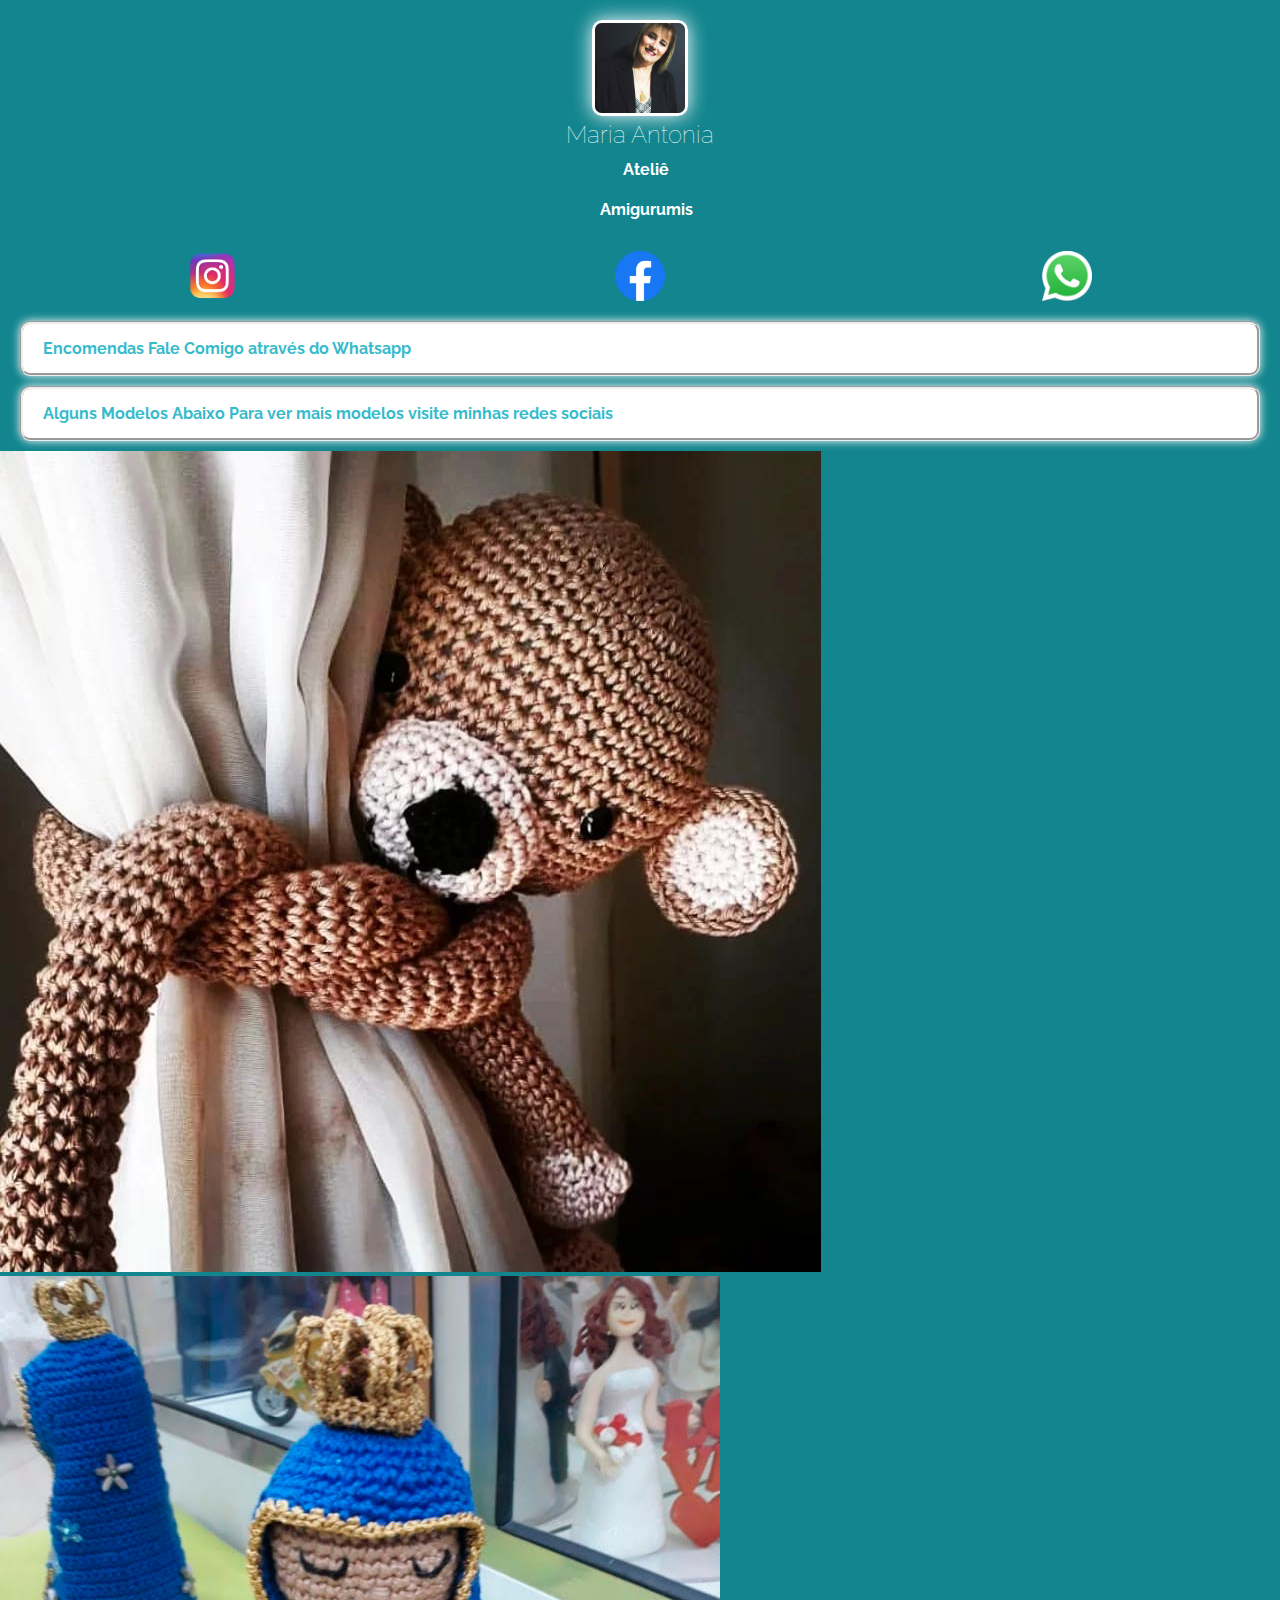
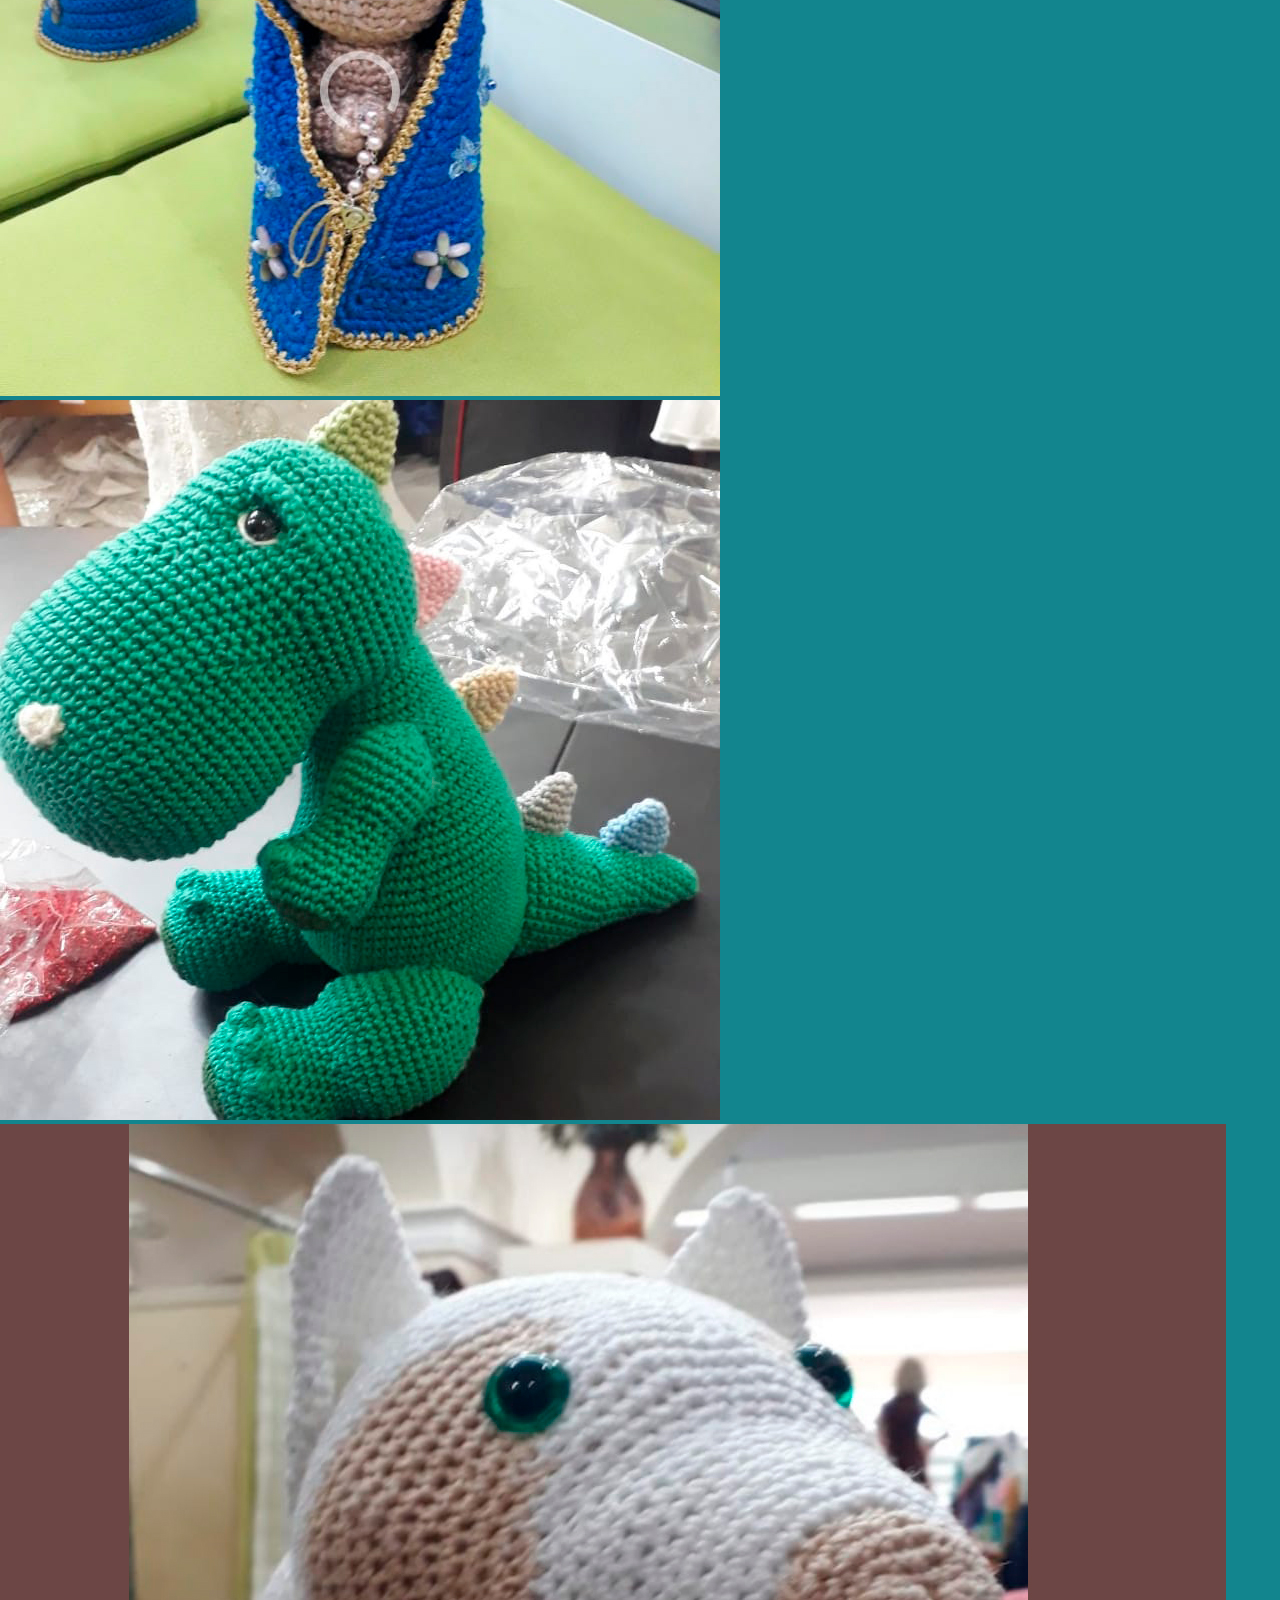
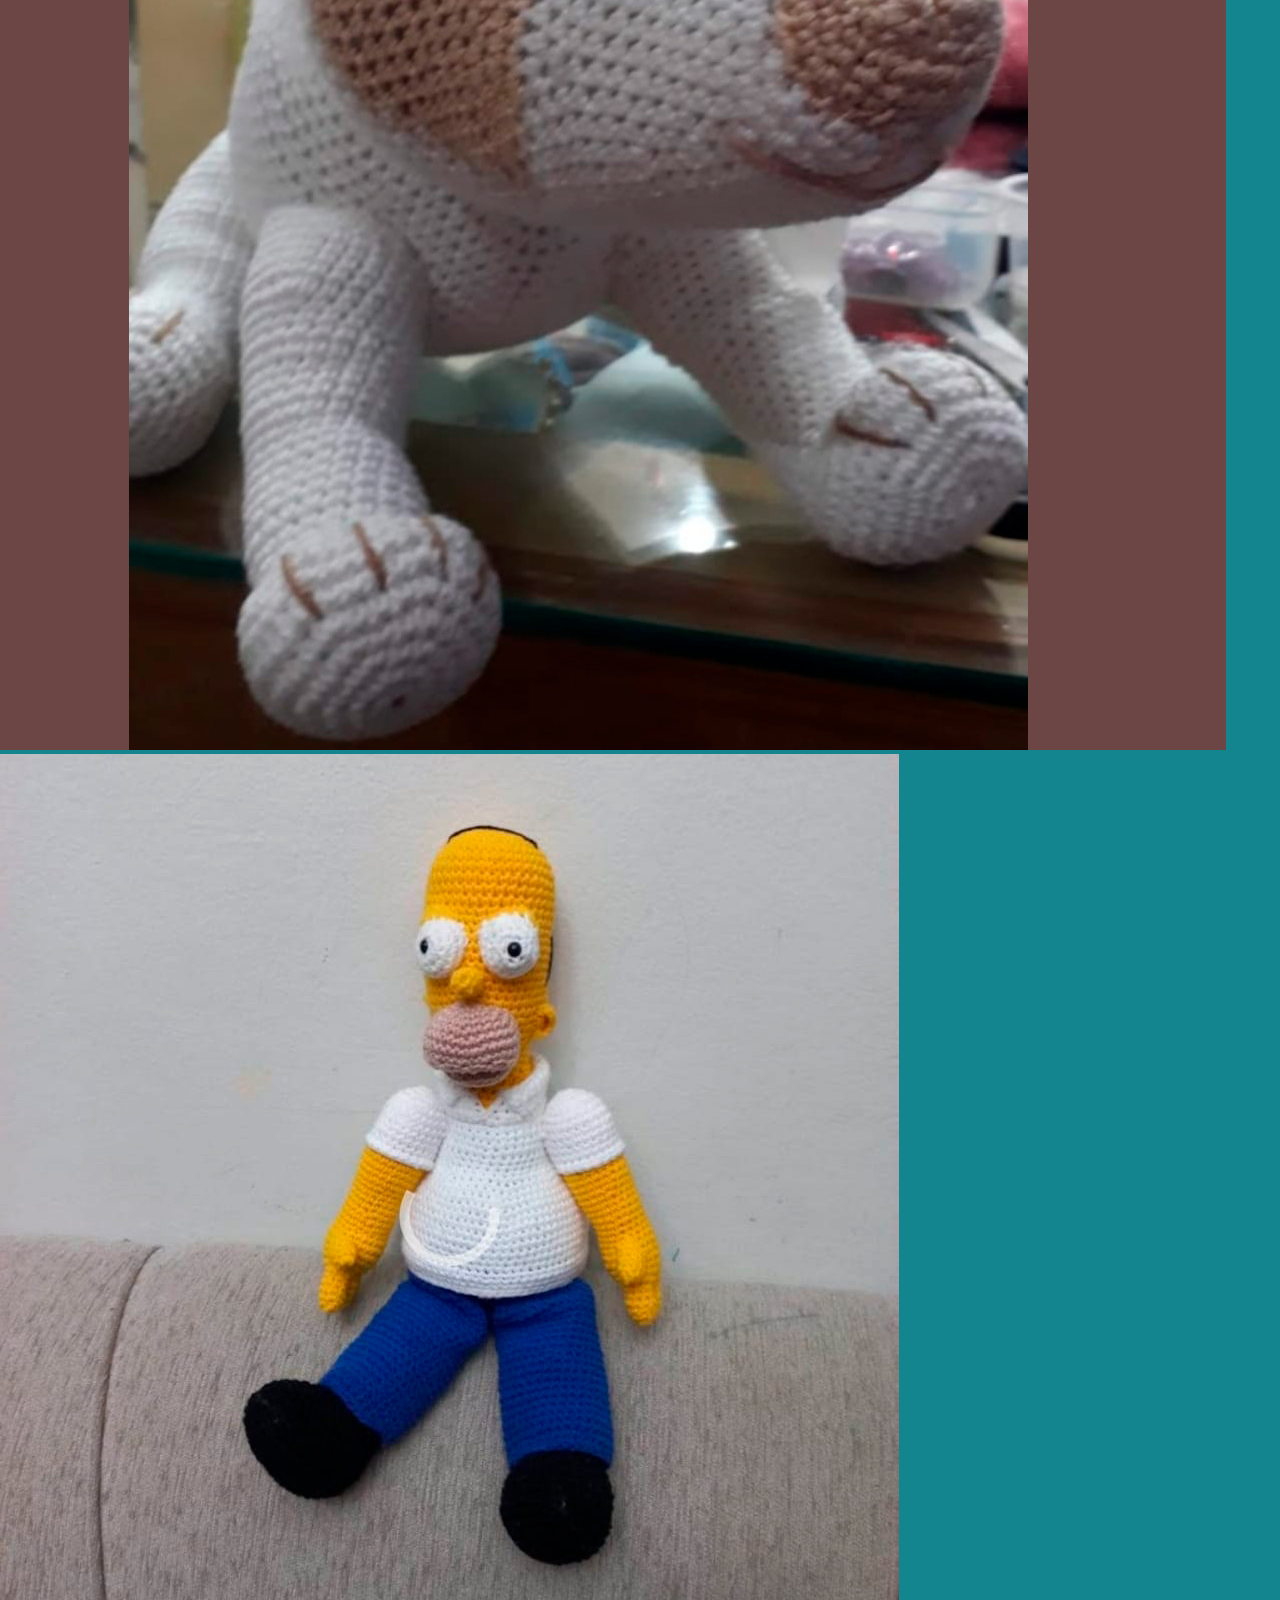
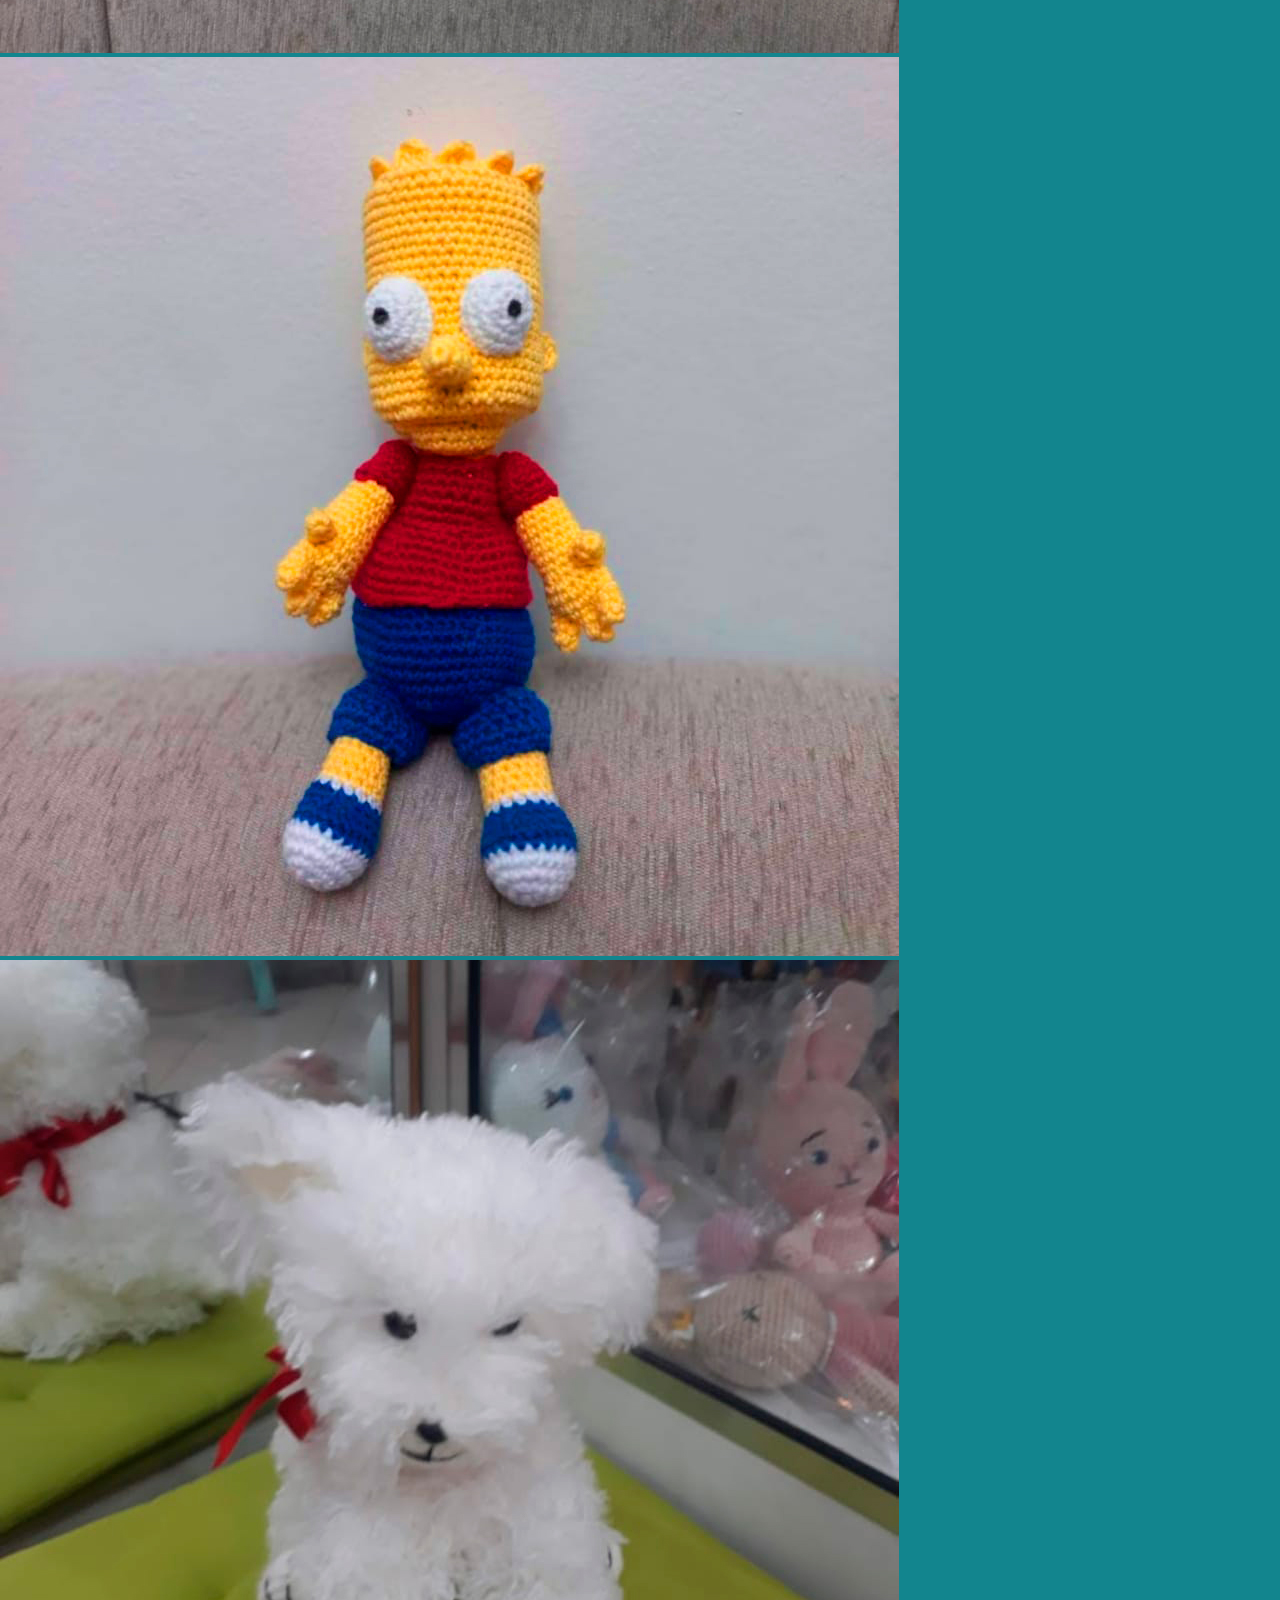
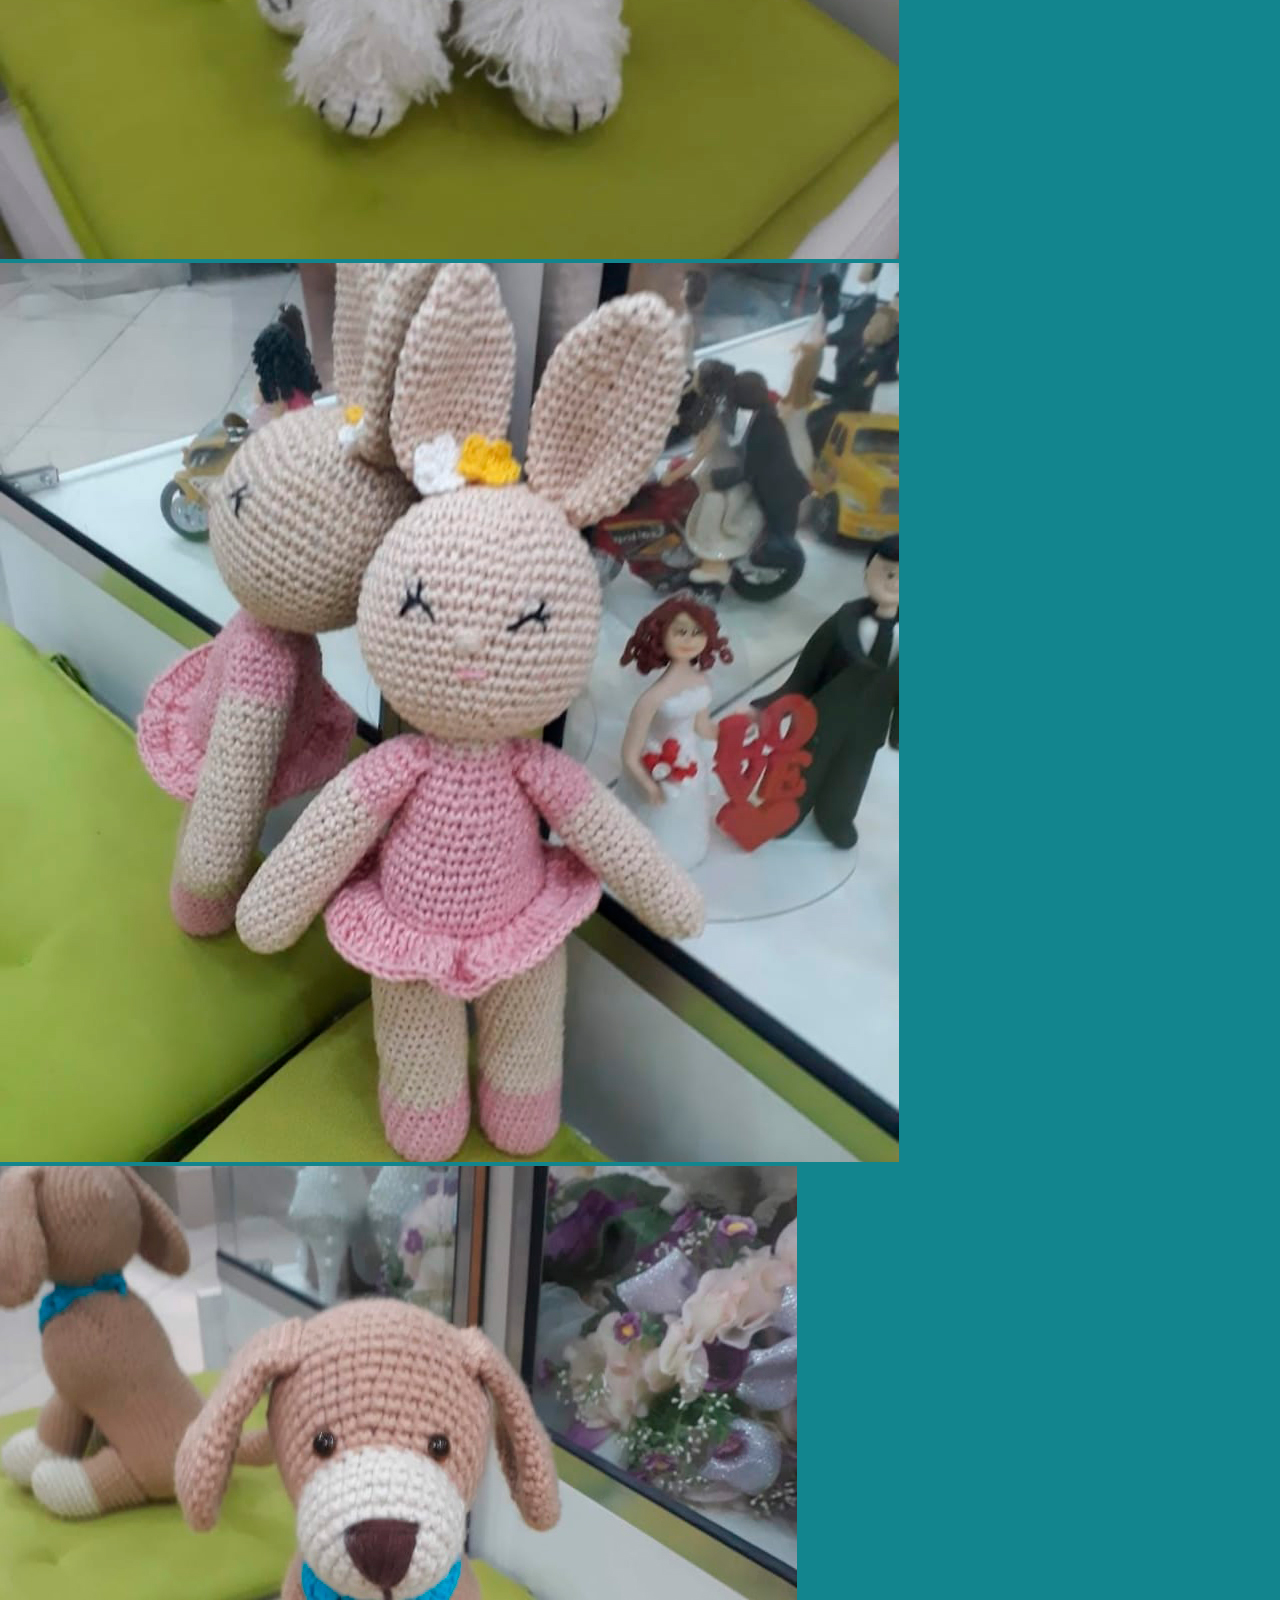
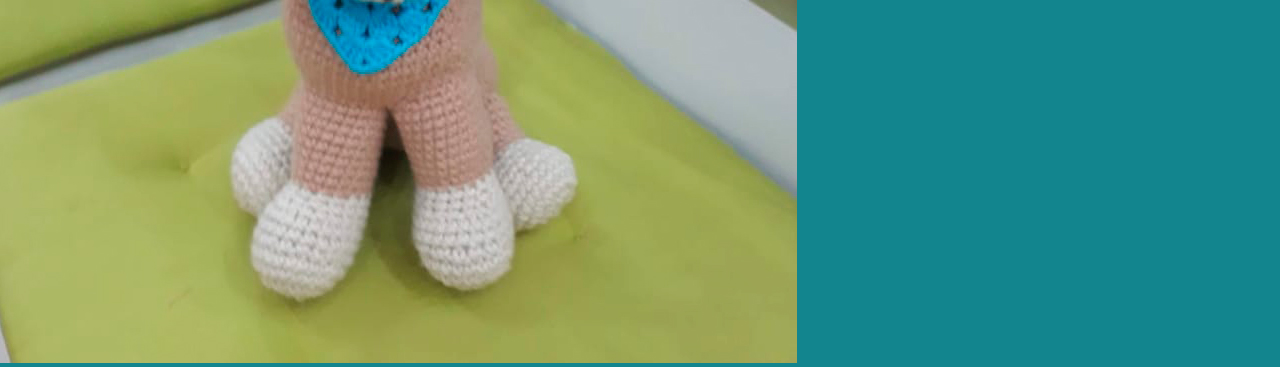
<file: index.html>
<!DOCTYPE html>
<html lang="en">
<head>
    <meta charset="UTF-8">
    <meta http-equiv="X-UA-Compatible" content="IE=edge">
    <meta name="viewport" content="width=device-width, initial-scale=1.0">
    <title>Maria Antonia</title>
    
    <link href="https://fonts.googleapis.com/css2?family=Architects+Daughter&family=Raleway&display=swap" rel="stylesheet"> 
    <link rel="stylesheet" href="css/style.css">
       
        <!-- Google tag (gtag.js) -->
    <script async src="https://www.googletagmanager.com/gtag/js?id=G-160RDP6TL5"></script>
    <script>
    window.dataLayer = window.dataLayer || [];
    function gtag(){dataLayer.push(arguments);}
    gtag('js', new Date());

    gtag('config', 'G-160RDP6TL5');
    </script>

</head>
<body>

    <div class="profile">
    <img src="img/mariaantonia.jpg" alt="Maria Antonia" class="avatar">
    <h1>Maria Antonia</h1>
    <h2>Ateliê</h2>
    <h2>Amigurumis</h2>
    </div>

    <ul class="social">
        
        <li>
            <a href="https://www.instagram.com/ateliemariaantoniabugano/">
                <img src="img/instagram.png" alt="Instagram">
            </a>
        </li>
        <li>
            <a href="https://www.facebook.com/maria.antonia.14811">
                <img src="img/facebook.png" alt="facebook">
            </a>
        </li>
        <li>
            <a href="https://wa.me/551198592854">
                <img src="img/whatsapp-logo.png" alt="Whatsapp">
            </a>
        </li>
    </ul>

    <ul class="links-list">
        <li>
            <a href="https://wa.me/551198592854">
                Encomendas
               <Span> Fale Comigo através do Whatsapp</Span>
               
            </a>
        </li>

        <li>
            <a href="https://www.instagram.com/ateliemariaantoniabugano/">
                Alguns Modelos Abaixo
                <span>Para ver mais modelos visite minhas redes sociais</span>
            </a>
        </li>
    </ul>
    
    <div class="flexbox">
        <img src="img/amigurumi1.jpg" alt="Instagram" class="amigurumi">
        <img src="img/amigurumi2.jpg" alt="facebook" class="amigurumi">
        <img src="img/amigurumi3.jpg" alt="Whatsapp" class="amigurumi">
        
    </div>

    <div class="flexbox">
        <img src="img/amigurumi 4.jpg" alt="Instagram" class="amigurumi">
        <img src="img/amigurumi 6.jpg" alt="facebook" class="amigurumi">
        <img src="img/amigurumi 7.jpg" alt="Whatsapp" class="amigurumi">
    </div>

    <div class="flexbox">
        
        <img src="img/amigurumi 8.jpg" alt="Instagram" class="amigurumi">
        <img src="img/amigurumi 5.jpg" alt="facebook" class="amigurumi">
        <img src="img/amigurumi 9.jpg" alt="Whatsapp" class="amigurumi">
    </div>


</body>
</html>
</file>
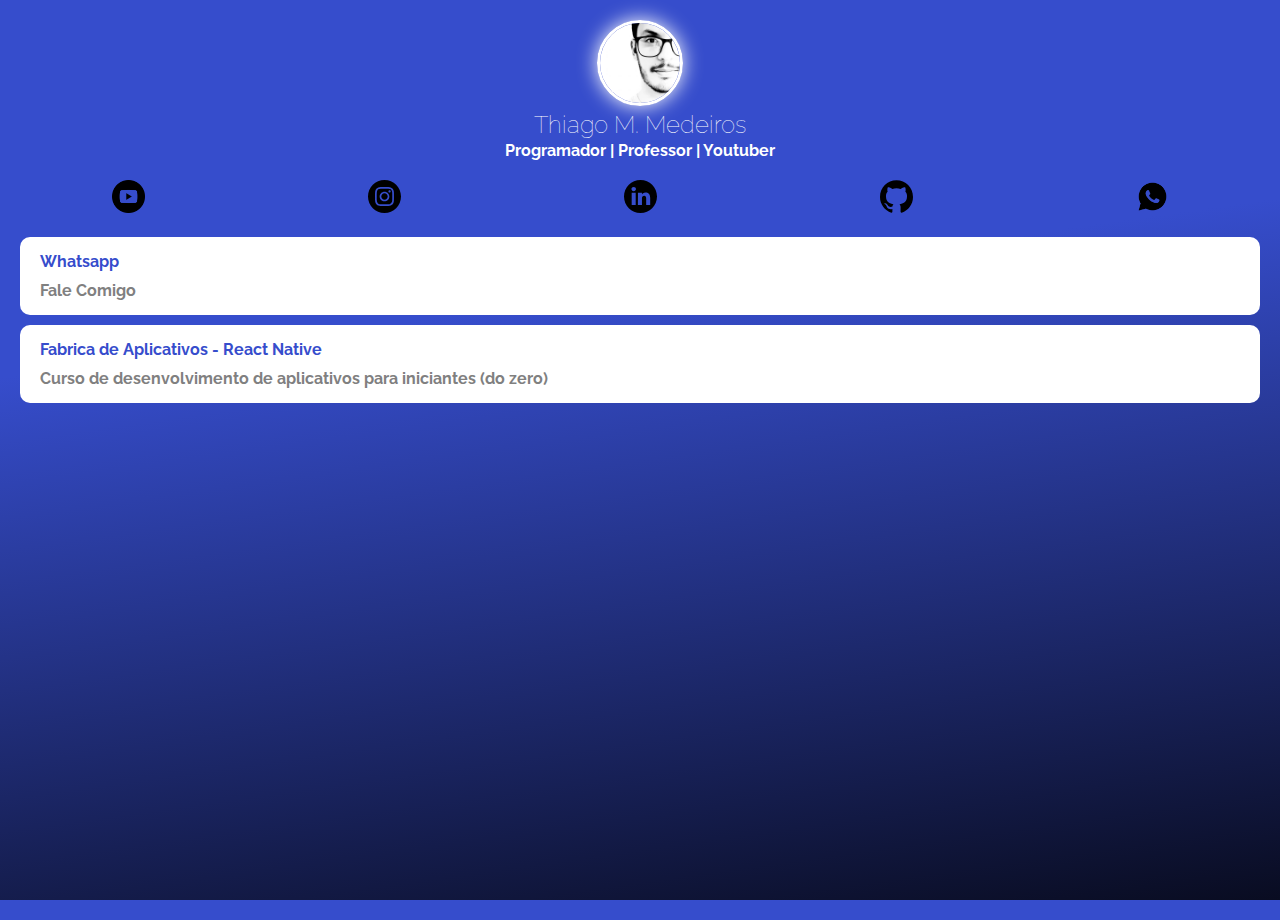
<file: aula 1/index.html>
<!DOCTYPE html>
<html lang="en">
<head>
    <meta charset="UTF-8">
    <meta http-equiv="X-UA-Compatible" content="IE=edge">
    <meta name="viewport" content="width=device-width, initial-scale=1.0">
    <title>Linktree</title>
    
    <link href="https://fonts.googleapis.com/css2?family=Architects+Daughter&family=Raleway&display=swap" rel="stylesheet"> 
    <link rel="stylesheet" href="css/style.css">
        <!-- Google tag (gtag.js) -->
    <script async src="https://www.googletagmanager.com/gtag/js?id=G-S53VRRER6B"></script>
    <script>
    window.dataLayer = window.dataLayer || [];
    function gtag(){dataLayer.push(arguments);}
    gtag('js', new Date());

    gtag('config', 'G-S53VRRER6B');
    </script>
</head>
<body>

    <div class="profile">
    <img src="img/thiago.jpg" alt="Thiago" class="avatar">
    <h1>Thiago M. Medeiros</h1>
    <h2>Programador | Professor | Youtuber</h2>
    </div>

    <ul class="social">
        <li>
            <a href="https://www.youtube.com/channel/UCliwVac0Y6uI9OvebSNn2wg"> 
                <img src="img/youtube.png" alt="Youtube">
            </a>
        </li>
        <li>
            <a href="https://www.instagram.com/brunarafaelbugano/">
                <img src="img/insta.svg" alt="Instagram">
            </a>
        </li>
        <li>
            <a href="">
                <img src="img/linkedin.svg" alt="Linkedin">
            </a>
        </li>
        <li>
            <a href="">
                <img src="img/github.svg" alt="Github">
            </a>
        </li>
        <li>
            <a href="">
                <img src="img/whatsapp.png" alt="Whatsapp">
            </a>
        </li>
    </ul>

    <ul class="links-list">
        <li>
            <a href="https://wa.me/5511956494586">
                Whatsapp
               <Span> Fale Comigo</Span>
            </a>
    
        </li>
        <li>
            <a href="">
                Fabrica de Aplicativos - React Native
                <span>Curso de desenvolvimento de aplicativos para iniciantes (do zero)</span>
            </a>
        </li>
    </ul>

</body>
</html>
</file>
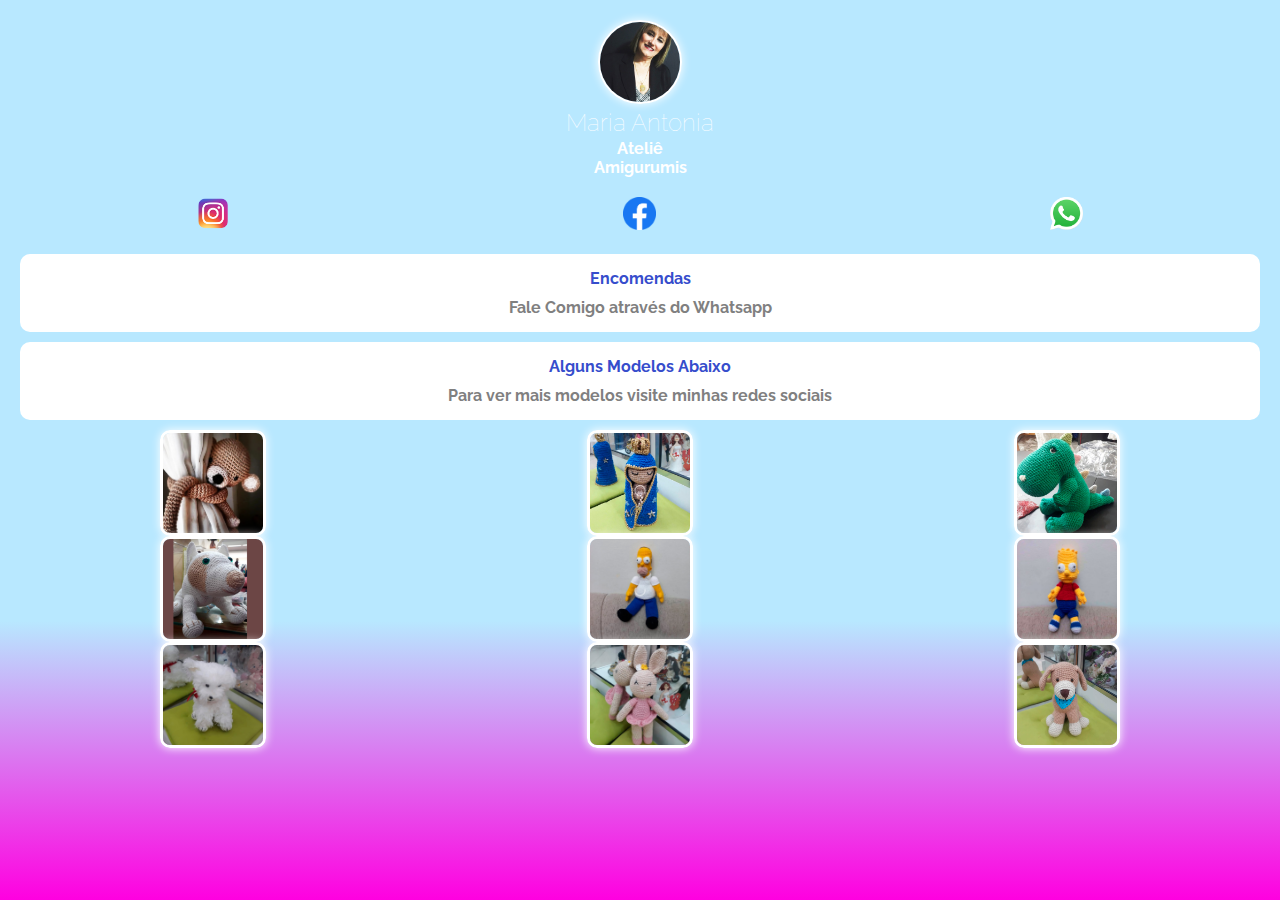
<file: linktree-mariaantonia/linktree-mariaantonia/index.html>
<!DOCTYPE html>
<html lang="en">
<head>
    <meta charset="UTF-8">
    <meta http-equiv="X-UA-Compatible" content="IE=edge">
    <meta name="viewport" content="width=device-width, initial-scale=1.0">
    <title>Maria Antonia</title>
    
    <link href="https://fonts.googleapis.com/css2?family=Architects+Daughter&family=Raleway&display=swap" rel="stylesheet"> 
    <link rel="stylesheet" href="css/style.css">
       
        <!-- Google tag (gtag.js) -->
    <script async src="https://www.googletagmanager.com/gtag/js?id=G-160RDP6TL5"></script>
    <script>
    window.dataLayer = window.dataLayer || [];
    function gtag(){dataLayer.push(arguments);}
    gtag('js', new Date());

    gtag('config', 'G-160RDP6TL5');
    </script>

</head>
<body>

    <div class="profile">
    <img src="img/mariaantonia.jpg" alt="Maria Antonia" class="avatar">
    <h1>Maria Antonia</h1>
    <h2>Ateliê</h2>
    <h2>Amigurumis</h2>
    </div>

    <ul class="social">
        
        <li>
            <a href="https://www.instagram.com/artesanatosmariaantonia/">
                <img src="img/instagram.png" alt="Instagram">
            </a>
        </li>
        <li>
            <a href="https://www.facebook.com/maria.antonia.14811">
                <img src="img/facebook.png" alt="facebook">
            </a>
        </li>
        <li>
            <a href="https://wa.me/551198592854">
                <img src="img/whatsapp-logo.png" alt="Whatsapp">
            </a>
        </li>
    </ul>

    <ul class="links-list">
        <li>
            <a href="https://wa.me/551198592854">
                Encomendas
               <Span> Fale Comigo através do Whatsapp</Span>
               
            </a>
        </li>

        <li>
            <a href="https://www.instagram.com/artesanatosmariaantonia/">
                Alguns Modelos Abaixo
                <span>Para ver mais modelos visite minhas redes sociais</span>
            </a>
        </li>
    </ul>
    
    <div class="flexbox">
        <img src="img/amigurumi1.jpg" alt="Instagram" class="amigurumi">
        <img src="img/amigurumi2.jpg" alt="facebook" class="amigurumi">
        <img src="img/amigurumi3.jpg" alt="Whatsapp" class="amigurumi">
        
    </div>

    <div class="flexbox">
        <img src="img/amigurumi 4.jpg" alt="Instagram" class="amigurumi">
        <img src="img/amigurumi 6.jpg" alt="facebook" class="amigurumi">
        <img src="img/amigurumi 7.jpg" alt="Whatsapp" class="amigurumi">
    </div>

    <div class="flexbox">
        
        <img src="img/amigurumi 8.jpg" alt="Instagram" class="amigurumi">
        <img src="img/amigurumi 5.jpg" alt="facebook" class="amigurumi">
        <img src="img/amigurumi 9.jpg" alt="Whatsapp" class="amigurumi">
    </div>


</body>
</html>
</file>
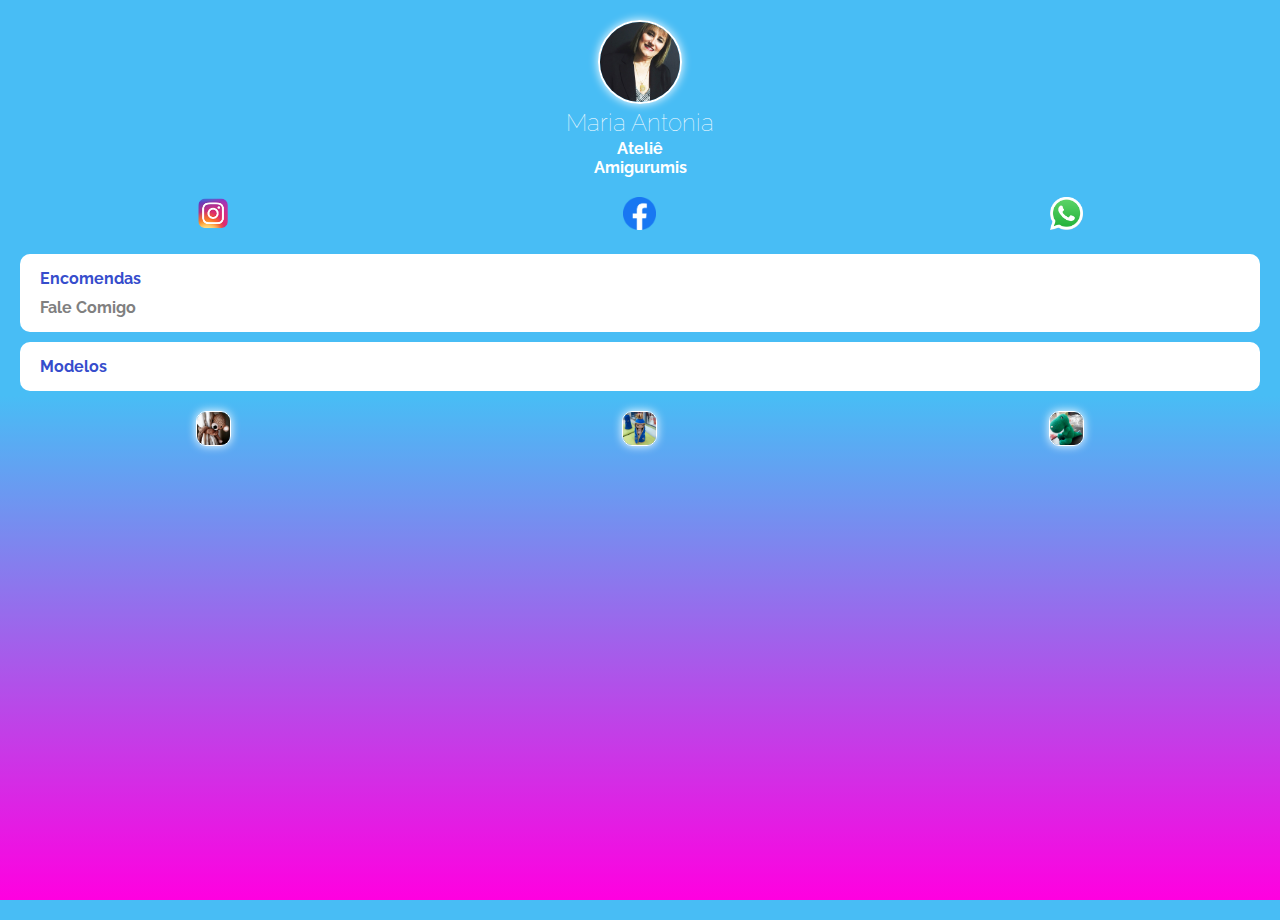
<file: linktree-mariaantonia/linktree-mariaantonia/linktree-mariaantonia/index.html>
<!DOCTYPE html>
<html lang="en">
<head>
    <meta charset="UTF-8">
    <meta http-equiv="X-UA-Compatible" content="IE=edge">
    <meta name="viewport" content="width=device-width, initial-scale=1.0">
    <title>Maria Antonia</title>
    
    <link href="https://fonts.googleapis.com/css2?family=Architects+Daughter&family=Raleway&display=swap" rel="stylesheet"> 
    <link rel="stylesheet" href="css/style.css">
       
</head>
<body>

    <div class="profile">
    <img src="img/mariaantonia.jpg" alt="Maria Antonia" class="avatar">
    <h1>Maria Antonia</h1>
    <h2>Ateliê</h2>
    <h2>Amigurumis</h2>
    </div>

    <ul class="social">
        
        <li>
            <a href="https://www.instagram.com/artesanatosmariaantonia/">
                <img src="img/instagram.png" alt="Instagram">
            </a>
        </li>
        <li>
            <a href="https://www.facebook.com/maria.antonia.14811">
                <img src="img/facebook.png" alt="facebook">
            </a>
        </li>
        <li>
            <a href="https://wa.me/551198592854">
                <img src="img/whatsapp-logo.png" alt="Whatsapp">
            </a>
        </li>
    </ul>

    <ul class="links-list">
        <li>
            <a href="https://wa.me/551198592854">
                Encomendas
               <Span> Fale Comigo</Span>
               
            </a>
    
        </li>
        <li>
            <a href="">
                Modelos
            </a>
        </li>
    </ul>
    <ul class="social">
        
        <li>
            <img src="img/amigurumi1.jpg" alt="Instagram" class="amigurumi">
            </a>
        </li>
        <li>
            <img src="img/amigurumi2.jpg" alt="facebook" class="amigurumi">
            </a>
        </li>
        <li>
            <img src="img/amigurumi3.jpg" alt="Whatsapp" class="amigurumi">
            </a>
        </li>
    </ul>
</body>
</html>
</file>
<file: css/style.css>
*{
    margin: 0;
    padding:0;
}


html, body {
    height: 100%; 
}

body{
    font-family: 'Raleway', sans-serif;
    color: white;
    background: rgb(18,133,142);
    background: linear-gradient(23deg, rgba(18,133,142,1) 100%, rgba(255,0,0,1) 100%);
    
    

}
.avatar{
    width: 90px;
    border-radius: 10px;
    border: 3px solid white;
    box-shadow: 0 0 20px white;
}

h1{
    
    font-weight: 100;
    font-size: 24px;
    margin-bottom: 2px;
}

h2{
    font-size: 16px;

}

.profile{
    margin-top: 20px;
    text-align: center;
    
}

.social{
    display: flex;
    justify-content: space-around;
    list-style: none;
    margin: 20px 0;
}

.social img {
    
    vertical-align: middle;
    border-style: none;
    width: 50px;
    height: auto;
    -moz-transition: all 0.3s;
    -webkit-transition: all 0.3s;
    transition: all 0.3s;
   
}

.social img:hover {
    vertical-align: middle;
    border-style: none;
    width: 100px;
    height: auto;
    -moz-transition: all 0.3s;
    -webkit-transition: all 0.3s;
    transition: all 0.3s;
}




.links-list{
    list-style: none;
}


.links-list li{
    margin: 10px 20px;
    
}

.links-list li a {
    background: white;
    padding: 15px 20px;
    display: block;
    border-radius: 10px;
    text-decoration: none;
    color:rgb(54, 187, 204);
    font-weight: bold;
    box-shadow: 0px 0px 10px white;
    border-style:groove
}

.links-list li :hover{
    color: rgb(115, 1, 221);
    background: rgb(171, 255, 220);
    font-weight: bold;
    display: block;
    border-radius: 10px;
    border-color: rgba(89, 0, 255, 0.959);
   
    
    
}



h3.tucunaré{
    font-weight: 100;
    font-size: 15px;
    border-style: groove;
    display: block;
    padding: 10px 10px;
    box-shadow: 0px 0px 10px white;
    margin: 10px;
    background: rgb(118, 2, 145);
    background: linear-gradient(23deg, rgba(81, 68, 83, 0.818) 100%, rgba(255,0,0,1) 100%);
}

h3.tilápia{
    font-weight: 100;
    font-size: 15px;
    border-style: groove;
    display: block;
    padding: 10px 10px;
    box-shadow: 0px 0px 10px white;
    margin: 10px;
    background: rgb(74,9,88);
    background: linear-gradient(23deg, rgba(81, 68, 83, 0.818) 100%, rgba(255,0,0,1) 100%);
}


.horarios{
    font-weight: 100;
    font-size: 15px;
    border-style: groove;
    display: block;
    padding: 10px 10px;
    box-shadow: 0px 0px 10px white;
    margin: 10px;
    background: rgb(74,9,88);
    background: linear-gradient(23deg, rgba(81, 68, 83, 0.818) 100%, rgba(255,0,0,1) 100%);
}

h2::before {
   background-image: url(https://i.pinimg.com/originals/03/98/d1/0398d1e04fb018e6f66d483301bcf76b.gif);
   background-size: cover;
   width: 40px;
   height: 40px;
   display:inline-block;
   content: "";
   margin-right: 12px;
   vertical-align:middle
}

h2::after {
    background: url(https://i.pinimg.com/originals/03/98/d1/0398d1e04fb018e6f66d483301bcf76b.gif);
    background-size: cover;
    width: 40px;
    height: 40px;
    display:inline-block;
    content:"";
    margin-left: 0;
    vertical-align:middle
}
</file>
<file: aula 1/css/style.css>
*{
    margin: 0;
    padding:0;
}


html, body {
    height: 100%; 
}

body{
    font-family: 'Raleway', sans-serif;
    color: white;
    background: rgb(54,77,204);
    background: linear-gradient(172deg, rgba(54,77,204,1) 35%, rgba(9,12,33,1) 100%);
}
.avatar{
    width: 80px;
    border-radius: 50px;
    border: 3px solid white;
    box-shadow: 0 0 20px white;
}

h1{
    
    font-weight: 100;
    font-size: 24px;
    margin-bottom: 2px;
}
h2{
    font-size: 16px;

}

.profile{
    margin-top: 20px;
    text-align: center;
    
}

.social{
    display: flex;
    justify-content: space-around;
    list-style: none;
    margin: 20px 0;
}

.social img {
    width: 33px;
}

.links-list{
    list-style: none;
   
}

.links-list li{
    margin: 10px 20px;
}

.links-list li a {
    background: white;
    padding: 15px 20px;
    display: block;
    border-radius: 10px;
    text-decoration: none;
    color:rgb(54,77,204);
    font-weight: bold;
    
}
.links-list li a span {
    color: grey;
    display:block;
    margin-top: 10px;
}
</file>
<file: linktree-mariaantonia/linktree-mariaantonia/css/style.css>
*{
    margin: 0;
    padding:0;
}


html, body {
    height: 100%; 
}

body{
    font-family: 'Raleway', sans-serif;
    color: white;
    background: rgb(184,232,255);
    background: linear-gradient(180deg, rgba(184,232,255,1) 69%, rgba(255,0,224,1) 100%);
    background-size: cover;
    background-attachment: fixed;
}
.avatar{
    width: 80px;
    border-radius: 50px;
    border: 2px solid white;
    box-shadow: 0 0 10px white;
}

h1{
    
    font-weight: 100;
    font-size: 24px;
    margin-bottom: 2px;
}
h2{
    font-size: 16px;

}

.profile{
    margin-top: 20px;
    text-align: center;
    
}

.social{
    display: flex;
    justify-content: space-around;
    list-style: none;
    margin: 20px 0;
}

.social img {
    width: 33px;
}

.links-list{
    list-style: none;
   
}

.links-list li{
    margin: 10px 20px;
}

.links-list li a {
    background: white;
    padding: 15px 20px;
    display: block;
    border-radius: 10px;
    text-decoration: none;
    color:rgb(54,77,204);
    font-weight: bold;
    text-align: center;
    
}
.links-list li a span {
    color: grey;
    display:block;
    margin-top: 10px;
    text-align: center;
} 

.amigurumi{
    width: 100px;
    border-radius: 10px;
    border: 3px solid white;
    box-shadow: 0 0 10px white;
    text-align: center;
    
       
}

.flexbox{
    display: flex;
    justify-content:space-around;
    list-style: none;
    
}
</file>
<file: linktree-mariaantonia/linktree-mariaantonia/linktree-mariaantonia/css/style.css>
*{
    margin: 0;
    padding:0;
}


html, body {
    height: 100%; 
}

body{
    font-family: 'Raleway', sans-serif;
    color: white;
    background: rgb(72,189,245);
    background: linear-gradient(180deg, rgba(72,189,245,1) 44%, rgba(255,0,224,1) 100%);
}
.avatar{
    width: 80px;
    border-radius: 50px;
    border: 2px solid white;
    box-shadow: 0 0 10px white;
}

h1{
    
    font-weight: 100;
    font-size: 24px;
    margin-bottom: 2px;
}
h2{
    font-size: 16px;

}

.profile{
    margin-top: 20px;
    text-align: center;
    
}

.social{
    display: flex;
    justify-content: space-around;
    list-style: none;
    margin: 20px 0;
}

.social img {
    width: 33px;
}

.links-list{
    list-style: none;
   
}

.links-list li{
    margin: 10px 20px;
}

.links-list li a {
    background: white;
    padding: 15px 20px;
    display: block;
    border-radius: 10px;
    text-decoration: none;
    color:rgb(54,77,204);
    font-weight: bold;
    
}
.links-list li a span {
    color: grey;
    display:block;
    margin-top: 10px;
} 

.amigurumi{
    width: 30px;
    border-radius: 10px;
    border: 1px solid white;
    box-shadow: 0 0 10px white;

}
</file>
